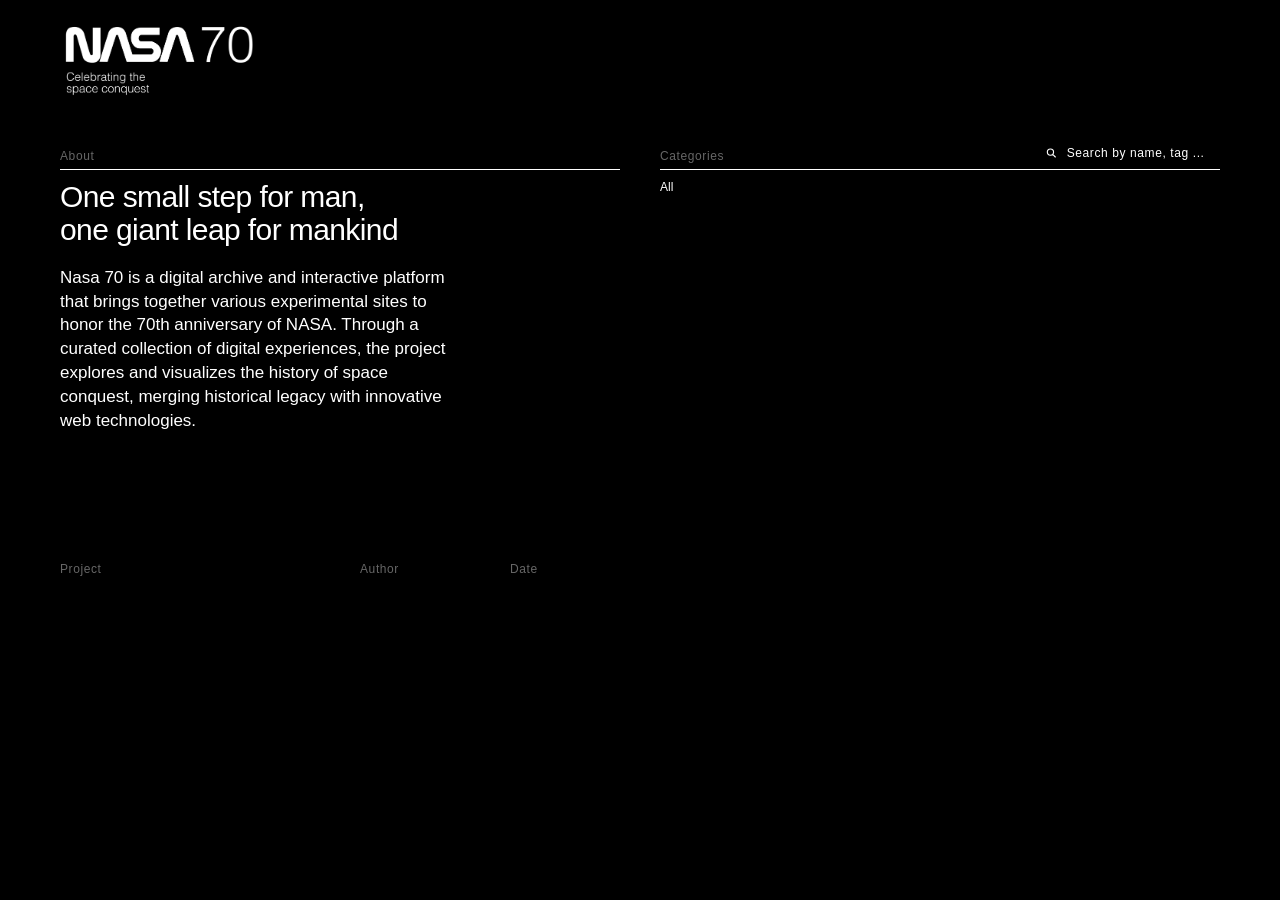
<file: index.html>
<!DOCTYPE html>
<html lang="it">
<head>
    <meta charset="UTF-8">
    <meta name="viewport" content="width=device-width, initial-scale=1.0">
    <title>NASA 70</title>
    <link rel="stylesheet" href="assets/style/style.css">
</head>
<body>

    <div class="logo-container" id="logoContainer">
        <div class="logo-wrapper" id="logoWrapper">
            <a href="https://www.nasa.gov/" target="_blank">
                <img src="assets/imgs/logonasa.jpg" alt="Logo NASA" id="nasaLogo">
            </a>
        </div>
    </div>

    <header class="top-section">
        <div class="info-column">
            <div class="label-wrapper-header">
                <span class="label-small">About</span>
            </div>
            <div class="content-wrapper-header">
                <h1 class="main-title">One small step for man, <br> one giant leap for mankind</h1>
                <p class="description-text">
                    Nasa 70 is a digital archive and interactive platform that brings together various experimental sites to honor the 70th anniversary of NASA. Through a curated collection of digital experiences, the project explores and visualizes the history of space conquest, merging historical legacy with innovative web technologies.                   </p>
            </div>
        </div>
        <div class="filter-column">
            <div class="label-wrapper-header">
                <span class="label-small">Categories</span>
                <div class="search-wrapper">
                    <svg class="search-icon" xmlns="http://www.w3.org/2000/svg" fill="none" viewBox="0 0 24 24" stroke="currentColor" stroke-width="2.5">
                        <path stroke-linecap="round" stroke-linejoin="round" d="M21 21l-6-6m2-5a7 7 0 11-14 0 7 7 0 0114 0z" />
                    </svg>
                    <input type="text" id="searchInput" class="search-input" placeholder="Search by name, tag ..." oninput="renderItems()">
                </div>
            </div>
            <div class="content-wrapper-header">
                <div class="filter-section" id="filter-container">
                    <div class="chip active" onclick="filterBy('all', this)">all</div>
                </div>
            </div>
        </div>
    </header>

    <main id="archive-list">
        <div class="list-header" id="sticky-header">
            <div class="project-content-header">
                <div class="header-label sortable" id="sort-titolo" onclick="setSort('titolo')" style="grid-column: span 2;">
                    <span>Project</span><span class="sort-arrow">↓</span>
                </div>
                <div class="header-label sortable" id="sort-autore" onclick="setSort('autore')">
                    <span>Author</span><span class="sort-arrow">↓</span>
                </div>
                <div class="header-label sortable" id="sort-data" onclick="setSort('data')">
                    <span>Date</span><span class="sort-arrow">↓</span>
                </div>
            </div>
        </div>
        <div id="items-container"></div>
    </main>

    <div id="back-to-top" title="Torna all'inizio">
        &uarr;
    </div>

    
    <script src="assets/script/script.js"></script>
    
</body>
</html>
</file>
<file: assets/style/style.css>
/* --- NATIVE RESET TO RETAIN TAILWIND LAYOUT --- */
        * {
            box-sizing: border-box;
        }
        h1, p {
            margin: 0;
        }
        input {
            font-family: inherit;
        }

        body {
            background-color: #000;
            color: #ffffff;
            font-family: -apple-system, BlinkMacSystemFont, "Segoe UI", Roboto, Helvetica, Arial, sans-serif;
            margin: 0;
            padding: 20px 60px 40px 60px;
            -webkit-font-smoothing: antialiased;
        }

        /* --- BACK TO TOP ARROW STYLE --- */
        #back-to-top {
            position: fixed;
            bottom: 30px;
            right: 60px; 
            width: 40px;
            height: 40px;
            background-color: transparent; 
            color: #ffffff;                  
            border: none;                 
            font-size: 28px;              
            font-weight: 100;             
            display: flex;
            align-items: center;
            justify-content: center;
            cursor: pointer;
            z-index: 100;
            opacity: 0; 
            visibility: hidden;
            transition: opacity 0.3s ease, visibility 0.3s ease, transform 0.25s cubic-bezier(0.25, 1, 0.5, 1);
            transform-origin: bottom center; 
        }

        #back-to-top:hover {
            transform: scale(1.5) translateY(-4px);
            opacity: 1 !important;
        }

        #back-to-top.show {
            opacity: 1; 
            visibility: visible;
        }

        .corner-data {
            position: absolute;
            top: 30px;
            font-size: 12px;
            color: rgba(255, 255, 255, 0.4);
            letter-spacing: 0.1em;
            z-index: 10;
        }
        
        .corner-right { 
            right: 60px; 
            display: flex;
            justify-content: flex-end;
        }

        .search-wrapper {
            display: flex;
            align-items: center;
            gap: 8px;
            padding-bottom: 2px;
            width: auto;
        }

        .search-icon {
            width: 12px;
            height: 12px;
            color: rgba(255, 255, 255, 1);
        }

        .search-input {
            background: transparent;
            border: none;
            color: #ffffff;
            font-size: 12px;
            letter-spacing: 0.05em;
            font-family: inherit;
            outline: none;
            width: 100%;
            text-align: left; 
        }
        .search-input::placeholder {
            color: rgba(255, 255, 255, 1);
        }

        .logo-container {
            position: relative;
            width: 100%;
            display: flex;
            justify-content: flex-start; 
            margin-bottom: 30px; 
        }

        .logo-wrapper {
            position: relative;
            display: inline-block;
        }

        .logo-wrapper img {
            max-width: 200px; 
            height: auto;
            z-index: 2;
            position: relative;
            cursor: pointer;
        }
        
        .star {
            position: absolute;
            pointer-events: none;
            z-index: 3;
            width: 14px;   
            height: 14px;  
            opacity: 0;
            transform: translate(-50%, -50%);
            animation: starFade 0.8s ease-out forwards;
        }

        .star::before {
            content: '';
            position: absolute;
            background-color: #ffffff;
            top: 50%;
            left: 0;
            width: 100%;
            height: 2px;
            transform: translateY(-50%);
        }

        .star::after {
            content: '';
            position: absolute;
            background-color: #ffffff;
            top: 0;
            left: 50%;
            width: 2px;
            height: 100%;
            transform: translateX(-50%);
        }

        @keyframes starFade {
            0% { opacity: 0; transform: translate(-50%, -50%) scale(0); }
            20% { opacity: 1; }
            100% { opacity: 0; transform: translate(-50%, -50%) scale(1); }
        }
        
        .top-section, .list-header, .project-row {
            display: grid;
            grid-template-columns: 1fr 1fr;
            gap: 40px;
        }

        .info-column, .filter-column {
            display: flex;
            flex-direction: column;
        }

        .label-wrapper-header {
            padding-bottom: 6px;
            display: flex;
            justify-content: space-between;
            align-items: flex-end;
            height: 22px; 
        }

        .content-wrapper-header {
            border-top: 1px solid #ffffff;
            padding-top: 10px; 
            display: flex;
            flex-direction: column;
            gap: 10px;
        }

        .top-section { margin-bottom: 120px; }

        .label-small, .header-label {
            font-size: 12px;
            letter-spacing: 0.05em;
            color: rgba(255, 255, 255, 0.4); 
        }

        .header-label.sortable {
            cursor: pointer;
            transition: color 0.2s ease;
            display: inline-flex;
            align-items: center;
            gap: 4px;
        }

        .header-label.sortable:hover {
            color: #ffffff;
        }

        .main-title {
            font-size: 30px;
            font-weight: 500;
            line-height: 1.1;
            letter-spacing: -0.02em;
            margin-bottom: 10px;
        }
        .description-text {
            font-size: 17px;
            line-height: 1.4;
            max-width: 400px;
        }

        .filter-section {
            display: grid;
            grid-template-columns: repeat(4, 1fr); 
            gap: 10px 40px;
            align-items: flex-start;
        }

        .chip {
            font-size: 12px;
            color: #fff;
            opacity: 0.4;
            cursor: pointer;
            transition: opacity 0.2s ease, color 0.2s ease;
            text-transform: capitalize;
            white-space: nowrap;
        }
        
        .chip:hover {
            opacity: 1;
            color: #ffffff !important;
        }
        
        .chip.active { opacity: 1; }

        .list-header {
            position: sticky;
            top: 0;
            background-color: #000; 
            padding-top: 10px;      
            padding-bottom: 12px;
            z-index: 10;            
            border-bottom: 1px solid transparent;
            transition: border-color 0.2s ease;
        }

        .list-header.scrolled {
            border-bottom-color: #ffffff;
        }

        .project-content-header {
            display: grid;
            grid-template-columns: repeat(4, 1fr);
            gap: 40px;
            align-items: start;
        }

        .project-content {
            display: grid;
            grid-template-columns: repeat(4, 1fr); 
            gap: 40px;
            align-items: baseline;
        }

        .title-wrapper {
            grid-column: span 2;
            display: flex;
            flex-direction: column;
            align-items: flex-start;
            gap: 10px;
            padding-top: 2px;
        }

        .project-title {
            font-size: 26px; 
            font-weight: 500;
            letter-spacing: -0.02em;
            line-height: 1.1;
            white-space: nowrap; 
            overflow: hidden;
            text-overflow: ellipsis; 
        }

        .project-meta-wrapper {
            display: grid;
            grid-template-columns: repeat(4, 1fr); 
            gap: 40px;
            align-items: start;
            margin-top: 12px;
        }

        .description-grid {
            grid-column: span 2; 
            display: grid;
            grid-template-rows: auto;
        }

        .project-description {
            font-size: 14px;
            line-height: 1.5;
            color: #ffffff;
            padding-right: 20px;
            display: block;
            transition: opacity 0.3s ease;
        }

        .project-row {
            position: relative;
            padding: 10px 0 32px 0; 
            border-top: 1px solid #ffffff;
            align-items: start;
            z-index: 2;
            cursor: pointer;
            transition: box-shadow 0.1s ease;
        }

        .project-row:hover {
            box-shadow: inset 0 4px 0 0 #ffffff;
        }

        #archive-list {
            position: relative;
        }

        .project-meta {
            font-size: 12px;
            color: #ffffff;
            padding-top: 0px;
        }

        .image-container-col {
            grid-column: span 2; 
        }

        .project-image-fixed {
            width: 100%;
            aspect-ratio: 16 / 9; 
            background-size: cover; 
            background-repeat: no-repeat;
            background-position: center right; 
            opacity: 1;
            background-color: transparent;
        }
        
        .sort-arrow {
            font-size: 12px;
            opacity: 0;
            transition: opacity 0.2s ease;
        }
        
        .header-label.sortable:hover .sort-arrow {
            opacity: 0.5;
        }
        
        .header-label.active-sort {
            color: #ffffff !important;
        }
        
        .header-label.active-sort .sort-arrow {
            opacity: 1 !important;
        }
</file>
